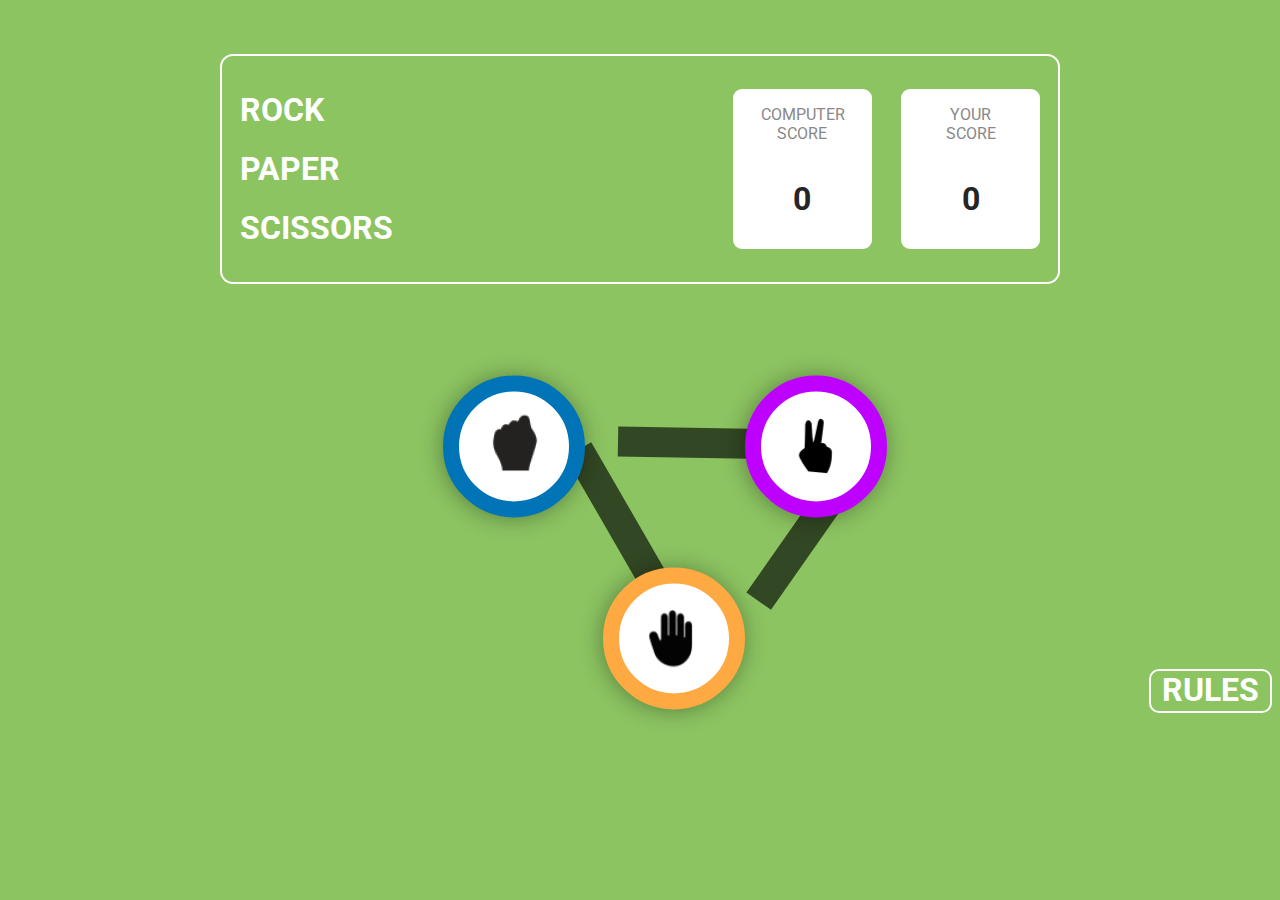
<file: index.html>
<!DOCTYPE html>
<html lang="en">
  <head>
    <meta charset="UTF-8" />
    <meta http-equiv="X-UA-Compatible" content="IE=edge" />
    <meta name="viewport" content="width=device-width, initial-scale=1.0" />
    <title>Rock, Paper, Scissors game</title>
    <link rel="stylesheet" href="styles/style.css" />
    <link
      rel="icon"
      type="image/png"
      sizes="32x32"
      href="assets/game_fav.png"
    />
  </head>
  <body>
    <div class="container">
      <div class="scores-section">
        <div class="title">
          <h1 class="rock-title">ROCK</h1>
          <h1 class="paper-title">PAPER</h1>
          <h1 class="scissors-title">SCISSORS</h1>
        </div>
        <div class="scores">
          <div class="cs">
            <p class="cs-para">COMPUTER <br />&nbsp;&nbsp;&nbsp; SCORE</p>
            <h1 class="cs-score">&nbsp;&nbsp;&nbsp;&nbsp;0</h1>
          </div>

          <div class="y">
            <p class="y-para">&nbsp;YOUR <br />SCORE
            </p>
            <h1 class="y-score">&nbsp;&nbsp;0</h1>
          </div>
        </div>
      </div>
      <div class="lower-half">
        <div class="gestures-icons">
          <div class="row-icons">
            <div class="stone">
              <img src="assets/stone.png" alt="" class="stone-icon" />
            </div>
            <div class="scissor">
              <img src="assets/scissor.png" alt="" class="scissor-icon" />
            </div>
          </div>
          <div class="paper">
            <img src="assets/paper.png" alt="" class="paper-icon" />
          </div>
        </div>
        <div class="lines">
          <div class="line1"></div>
          <div class="line2"></div>
          <div class="line3"></div>
        </div>

        <div class="rules">
          <h1 class="title-rules">RULES</h1>
          <div class="cross">
            <img src="assets/X.png" alt="" class="cross-img" />
          </div>

          <div id="modal">
            <div class="modal-content">
              <h1 class="title-game-rules">
                &nbsp;&nbsp;&nbsp;&nbsp;&nbsp;&nbsp;&nbsp; Game Rules
              </h1>
              <ul class="rules-items">
                <li class="each-rule">
                  <span class="li-item"
                    >Rock beats scissors, scissors beat paper, and paper beats
                    rock.</span
                  >
                </li>
                <li class="each-rule">
                  <span class="li-item"
                    >Agree ahead of time whether you’ll count off “rock, paper,
                    scissors, shoot” or just “rock, paper, scissors.”</span
                  >
                </li>
                <li class="each-rule">
                  <span class="li-item"
                    >Use rock, paper, scissors to settle minor decisions or
                    simply play to pass the time.</span
                  >
                </li>
                <li class="each-rule">
                  <span class="li-item">
                    If both players lay down the same hand, each player lays
                    down another hand..</span
                  >
                </li>
              </ul>
            </div>
          </div>
        </div>
      </div>
    </div>

    <script src="src/script.js"></script>
  </body>
</html>
</file>
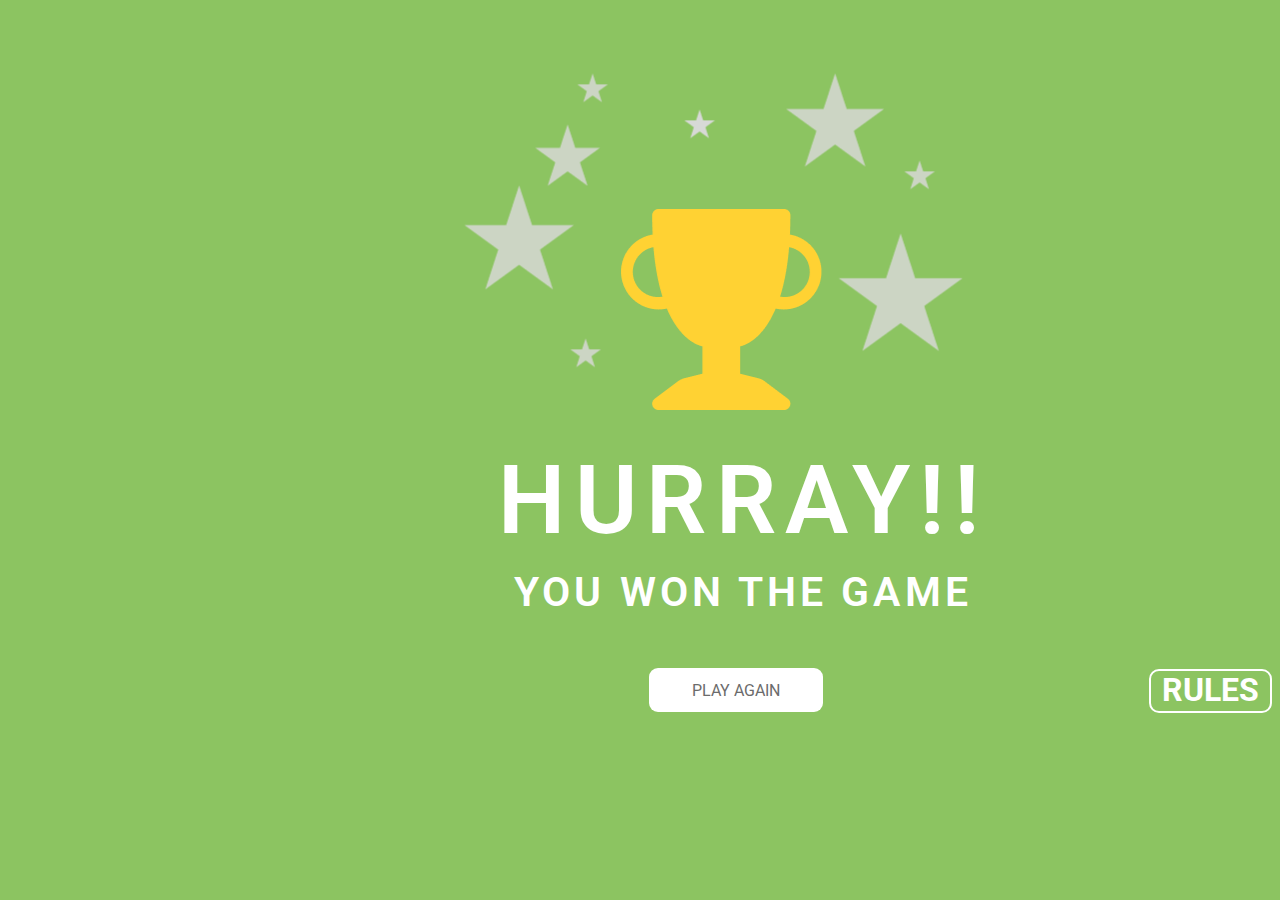
<file: congratulations page/congrats.html>
<!DOCTYPE html>
<html lang="en">
<head>
    <meta charset="UTF-8">
    <meta http-equiv="X-UA-Compatible" content="IE=edge">
    <meta name="viewport" content="width=device-width, initial-scale=1.0">
    <title>Congratulations</title>
    <link rel="stylesheet" href="../styles/congrats.css">
    <link
      rel="icon"
      type="image/png"
      sizes="32x32"
      href="../assets/congrats_fav.png"
    />
</head>
<body>
    <div class="container">
        <div class="images">
            <img src="../assets/stars.png" alt="" class="stars">
            <img src="../assets/trophy.png" alt="" class="trophy">
        </div>

        <div class="titles">
            <h1 class="heading">HURRAY!!</h1>
            <p class="msg">YOU WON THE GAME</p>
        </div>

        <div class="btn">
            <a href="../index.html" style="text-decoration: none; color: #6B6B6B;"><p class="btn-content">PLAY AGAIN</p></a>
        </div>
        <div class="rules">
            <h1 class="title-rules">RULES</h1>
            <div class="cross">
                <img src="../assets/X.png" alt="" class="cross-img">
            </div>
            
            <div id="modal">
                <div class="modal-content">
                    <h1 class="title-game-rules">&nbsp;&nbsp;&nbsp;&nbsp;&nbsp;&nbsp;&nbsp; Game Rules</h1>
                    <ul class="rules-items">
                        <li class="each-rule"><span class="li-item">Rock beats scissors, scissors beat paper, and paper beats rock..</span></li>
                        <li class="each-rule"><span class="li-item">Agree ahead of time whether you’ll count off “rock, paper, scissors, shoot” or just “rock, paper, scissors.”</span></li>
                        <li class="each-rule"><span class="li-item">Use rock, paper, scissors to settle minor decisions or simply play to pass the time.</span></li>
                        <li class="each-rule"><span class="li-item"> If both players lay down the same hand, each player lays down another hand.</span></li>
                    </ul>
                </div>
            </div>
        </div>
    </div>

    <script src="../src/congrats.js"></script>
</body>
</html>
</file>
<file: styles/style.css>
/* roboto font - weight 700 medium */
@import url('https://fonts.googleapis.com/css2?family=Roboto:wght@500&display=swap');

body {
  background-color: #8cc461;
  font-family: 'Roboto', sans-serif;
}

.container{
    position: relative;
}

.scores-section {
  display: flex;
  width: 800px;
  height: 190px;
  border: 2px solid #ffffff;
  border-radius: 13px;
  color: #ffffff;
  justify-content: space-between;
  align-items: center;
  box-sizing: content-box;
  padding: 18px;
  position: absolute;
  top: 50%;
  left: 50%;
  transform: translate(-50%,20%);
}

.scores {
  display: flex;
  gap: 29px;
}

.cs , .y{
  width: 139px;
  height: 150px;
  background-color: #ffffff;
  border-radius: 9px;
  justify-content: center;
  align-items: center;
  display: inline-grid;
  padding-bottom: 10px;
}

.cs-para, .y-para {
    color: #888888;
    white-space: pre-line;
}

.cs-score, .y-score{
    color: #252525;
}

.gestures-icons{
    position: absolute;
    top: 300%;
    left: 52%;
    transform: translate(-50%,110%);
}

.row-icons{
    display: flex;
    gap: 160px;
}

.stone, .scissor, .paper{
    cursor: pointer;
    width: 110px;
    height: 110px;
    background-color: #ffffff;
    filter: drop-shadow(-1px 1px 11px rgba(0, 0, 0, 0.35));
    border-radius: 50%;
}

.stone{
    border: 16px solid #0074B6;

}

.scissor {
    border: 16px solid #BD00FF;
}

.paper {
    border: 16px solid #FFA943;
    margin-left: 160px;
    margin-top: 50px;
}

.stone-icon{
    position: absolute;
    transform: translate(20%, 35%);
}

.scissor-icon{
    position: absolute;
    transform: translate(85%, 45%);
}

.paper-icon{
    position: absolute;
    transform: translate(25%, 25%);
}

.line1{
    position: absolute;
    width: 150.91px;
    height: 0px;
    border: 15px solid rgba(0, 0, 0, 0.64);
    transform: rotate(60deg);
    margin-top: 95px;
    z-index: -1;
    top: 410px;
    left: 525px;
}

.line2{
    position: absolute;
    width: 150.91px;
    height: 0px;
    border: 15px solid rgba(0, 0, 0, 0.64);
    transform: rotate(1deg);
    z-index: -1;
    margin-top: 80px;
    top: 340px;
    left: 610px;
}

.line3{
    position: absolute;
    width: 160.91px;
    height: 0px;
    border: 15px solid rgba(0, 0, 0, 0.64);
    transform: rotate(-55deg);
    z-index: -1;
    margin-top: 80px;
    top: 420px;
    left: 710px;
}

.rules{
    cursor: pointer;
}

.title-rules{
    position: absolute;
    width: 119px;
    height: 40px;
    border: 2px solid #FFFFFF;
    border-radius: 10px;
    color: #FFFFFF;
    text-align: center;
    float:right;
    top: 640px;
    right: 0px;
}

.each-rule{
    list-style-type: square;
    color: #FFD600; 
    font-size: 22px;
}

li .li-item{
    color: white; /* text color */
    font-size: 13px;
}

#modal{
    cursor: text;
    position: absolute;
    width: 310px;
    height: 325px;
    background: #004429;
    border: 7px solid #FFFFFF;
    border-radius: 13px;
    color: white;
    align-items: center;
    top: 295px;
    right: 25px;
    display: none;
}

.cross{
    position: absolute;
    background: #FF0000;
    border: 5px solid #FFFFFF;
    border-radius: 50%;
    width: 50px;
    height: 50px;
    top: 265px;
    right: 0px;
    z-index: 1;
    align-items: center;
    display: none;
}

.cross-img{
    transform: translate(58%,30%);
}
</file>
<file: styles/congrats.css>
/* roboto font - weight 700 medium */
@import url('https://fonts.googleapis.com/css2?family=Roboto:wght@500&display=swap');

body {
    background-color: #8cc461;
    font-family: 'Roboto', sans-serif;
    color: #FFFFFF
}

.container {
    position: relative;
}

.stars {
    position: absolute;
    transform: translate(90%, 22%);
}

.trophy {
    position: absolute;
    transform: translate(305%, 100%);
}

.titles {
    position: absolute;
    /* transform: translate(120%, 150%); */
}

.heading {
    transform: translate(100%, 350%);
    font-weight: 600;
    font-size: 95px;
    line-height: 107px;
    align-items: center;
    letter-spacing: 0.1em;

}

.msg {
    transform: translate(100%, 680%);
    font-weight: 600;
    font-size: 41px;
    line-height: 48px;
    text-align: center;
    letter-spacing: 0.1em;

}

.btn {
    cursor: pointer;
    position: absolute;
    width: 174px;
    height: 44px;
    left: 641px;
    top: 660px;
    background: #FFFFFF;
    border-radius: 9px;
    color: #6B6B6B;
    justify-content: center;
    display: flex;
    align-items: center;
}

.rules{
    cursor: pointer;
}

.title-rules {
    position: absolute;
    width: 119px;
    height: 40px;
    border: 2px solid #FFFFFF;
    border-radius: 10px;
    color: #FFFFFF;
    text-align: center;
    float: right;
    top: 640px;
    right: 0px;
}

.each-rule{
    list-style-type: square;
    color: #FFD600; 
    font-size: 22px;
}

li .li-item{
    color: white; /* text color */
    font-size: 13px;
}

#modal {
    cursor: text;
    position: absolute;
    width: 310px;
    height: 325px;
    background: #004429;
    border: 7px solid #FFFFFF;
    border-radius: 13px;
    color: white;
    align-items: center;
    top: 295px;
    right: 25px;
    display: none;
}

.cross {
    position: absolute;
    background: #FF0000;
    border: 5px solid #FFFFFF;
    border-radius: 50%;
    width: 50px;
    height: 50px;
    top: 265px;
    right: 0px;
    z-index: 1;
    align-items: center;
    display: none;
}

.cross-img {
    transform: translate(58%, 30%);
}
</file>
